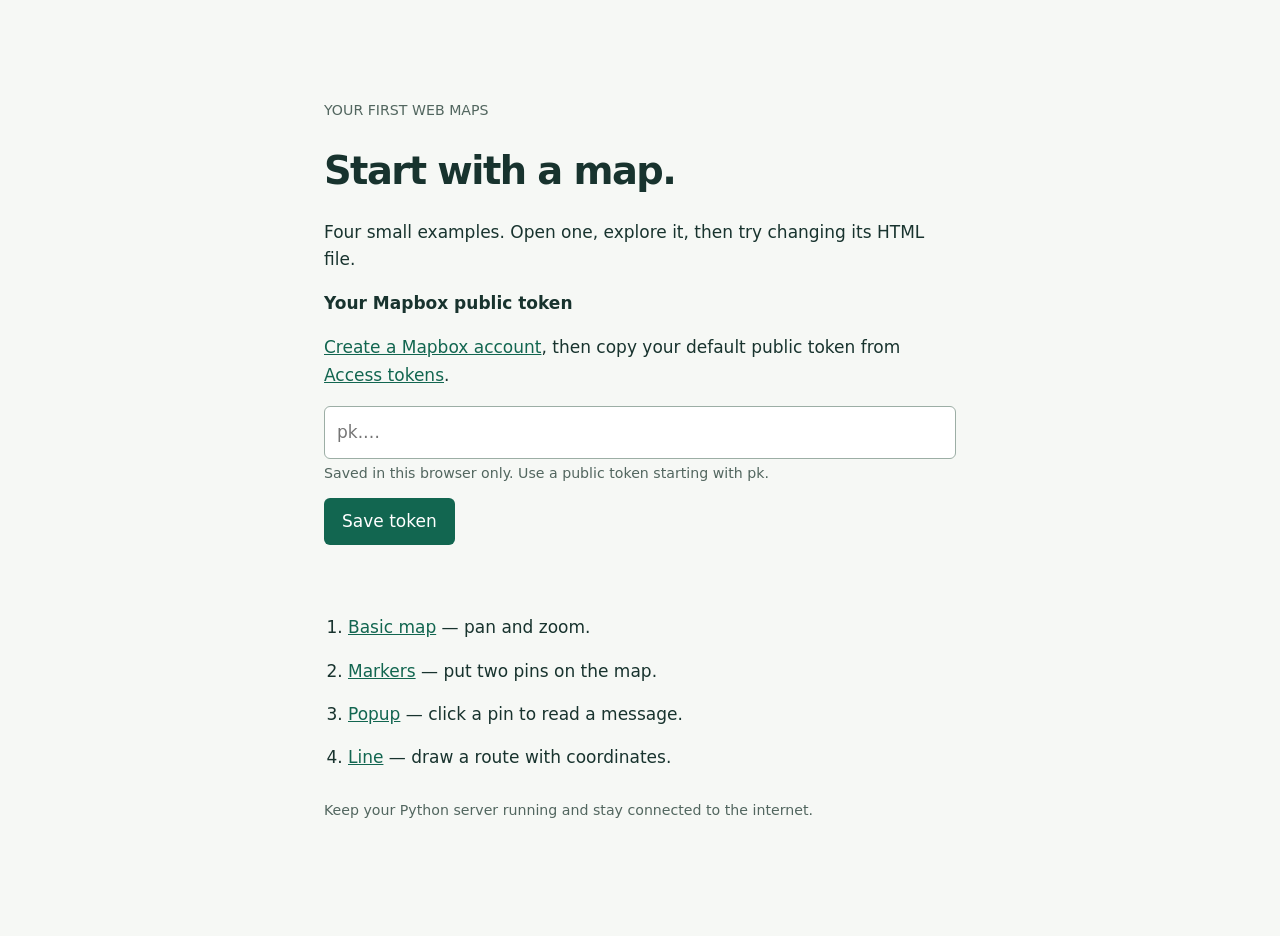
<file: index.html>
<!doctype html>
<html lang="en">
<head>
  <meta charset="utf-8">
  <meta name="viewport" content="width=device-width, initial-scale=1">
  <title>Mapbox — four small examples</title>
  <link rel="stylesheet" href="style.css">
</head>
<body>
  <main>
    <small>YOUR FIRST WEB MAPS</small>
    <h1>Start with a map.</h1>
    <p>Four small examples. Open one, explore it, then try changing its HTML file.</p>
    <form id="token-form">
      <label for="token">Your Mapbox public token</label>
      <p><a href="https://account.mapbox.com/auth/signup/">Create a Mapbox account</a>, then copy your default public token from <a href="https://account.mapbox.com/access-tokens/">Access tokens</a>.</p>
      <input id="token" type="text" placeholder="pk.…" autocomplete="off" spellcheck="false" required aria-describedby="token-note">
      <small id="token-note">Saved in this browser only. Use a public token starting with pk.</small><br>
      <button type="submit">Save token</button>
      <p id="status" role="status"></p>
    </form>
    <ol>
      <li><a href="01-basic-map.html">Basic map</a> — pan and zoom.</li>
      <li><a href="02-markers.html">Markers</a> — put two pins on the map.</li>
      <li><a href="03-popup.html">Popup</a> — click a pin to read a message.</li>
      <li><a href="04-line.html">Line</a> — draw a route with coordinates.</li>
    </ol>
    <p><small>Keep your Python server running and stay connected to the internet.</small></p>
  </main>
  <script>
    const input = document.querySelector('#token');
    const status = document.querySelector('#status');
    try {
      input.value = localStorage.getItem('mapbox-public-token') || '';
      if (input.value) status.textContent = 'Token saved. Choose an example below.';
    } catch (error) {
      status.textContent = 'Allow browser storage for this local site to save your token.';
    }
    document.querySelector('#token-form').addEventListener('submit', (event) => {
      event.preventDefault();
      const token = input.value.trim();
      if (!token.startsWith('pk.')) {
        status.textContent = 'Use your public token: it starts with pk.';
        return;
      }
      try {
        localStorage.setItem('mapbox-public-token', token);
        status.textContent = 'Token saved. Choose an example below.';
      } catch (error) {
        status.textContent = 'Allow browser storage for this local site, then try again.';
      }
    });
  </script>
</body>
</html>
</file>
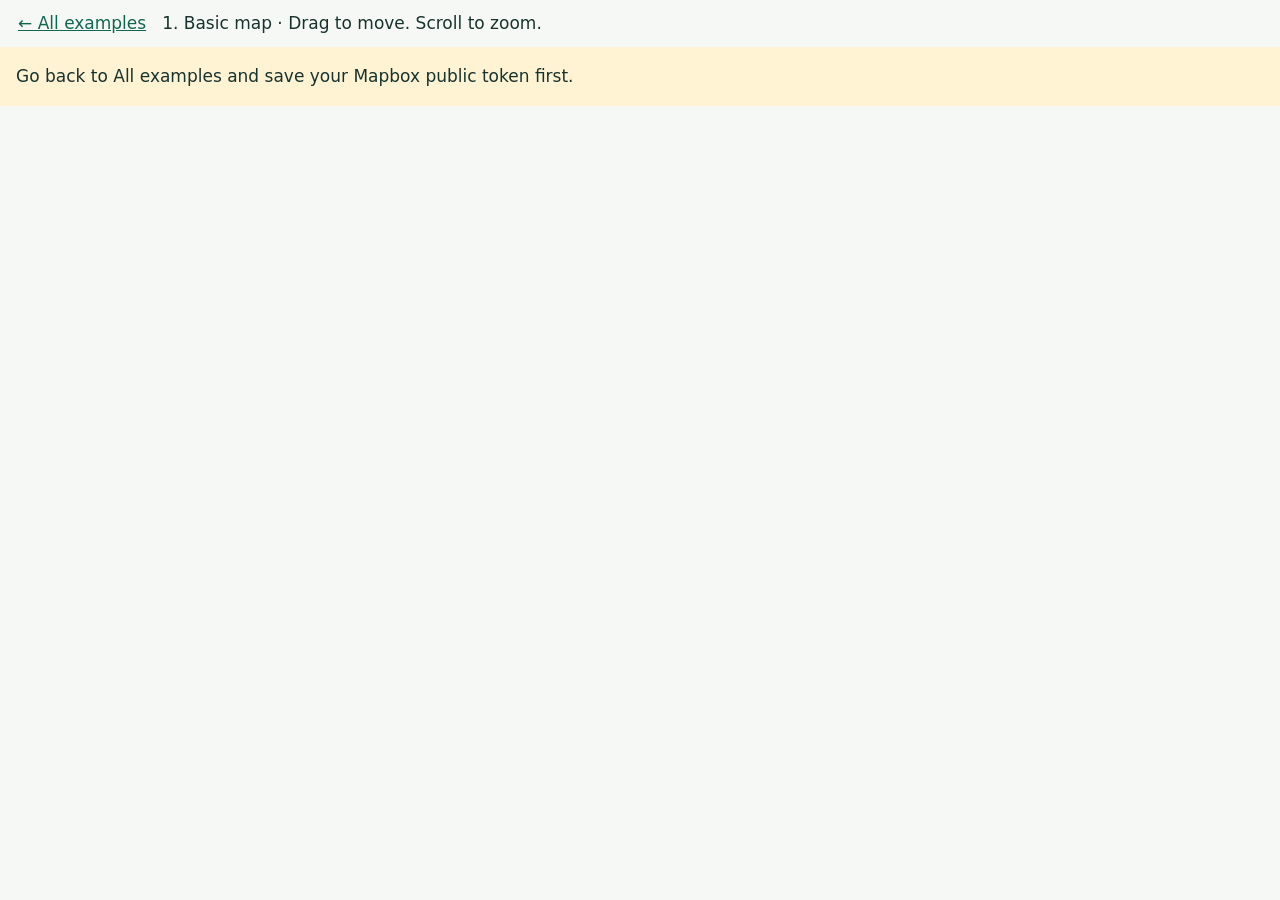
<file: 01-basic-map.html>
<!doctype html>
<html lang="en">
<head>
  <meta charset="utf-8">
  <meta name="viewport" content="width=device-width, initial-scale=1">
  <title>1. Basic map</title>
  <link href="https://api.mapbox.com/mapbox-gl-js/v3.33.0/mapbox-gl.css" rel="stylesheet">
  <link href="style.css" rel="stylesheet">
  <script src="https://api.mapbox.com/mapbox-gl-js/v3.33.0/mapbox-gl.js"></script>
</head>
<body class="map-page">
  <header><a href="index.html">← All examples</a><span>1. Basic map · Drag to move. Scroll to zoom.</span></header>
  <div id="notice" class="notice" role="alert" hidden></div>
  <div id="map" aria-label="Interactive map"></div>
  <script src="setup.js"></script>
  <!-- Simplified adaptation: https://docs.mapbox.com/mapbox-gl-js/example/simple-map/ -->
  <script>
    if (MAPBOX_TOKEN.startsWith('pk.') && window.mapboxgl && mapboxgl.supported()) {
    // Coordinates are [longitude, latitude]. Try changing zoom to 12.
    const map = new mapboxgl.Map({
      container: 'map',
      accessToken: MAPBOX_TOKEN,
      style: 'mapbox://styles/mapbox/standard',
      center: [-77.0353, 38.8895],
      zoom: 11
    });
    reportMapErrors(map);
    }
  </script>
</body>
</html>
</file>
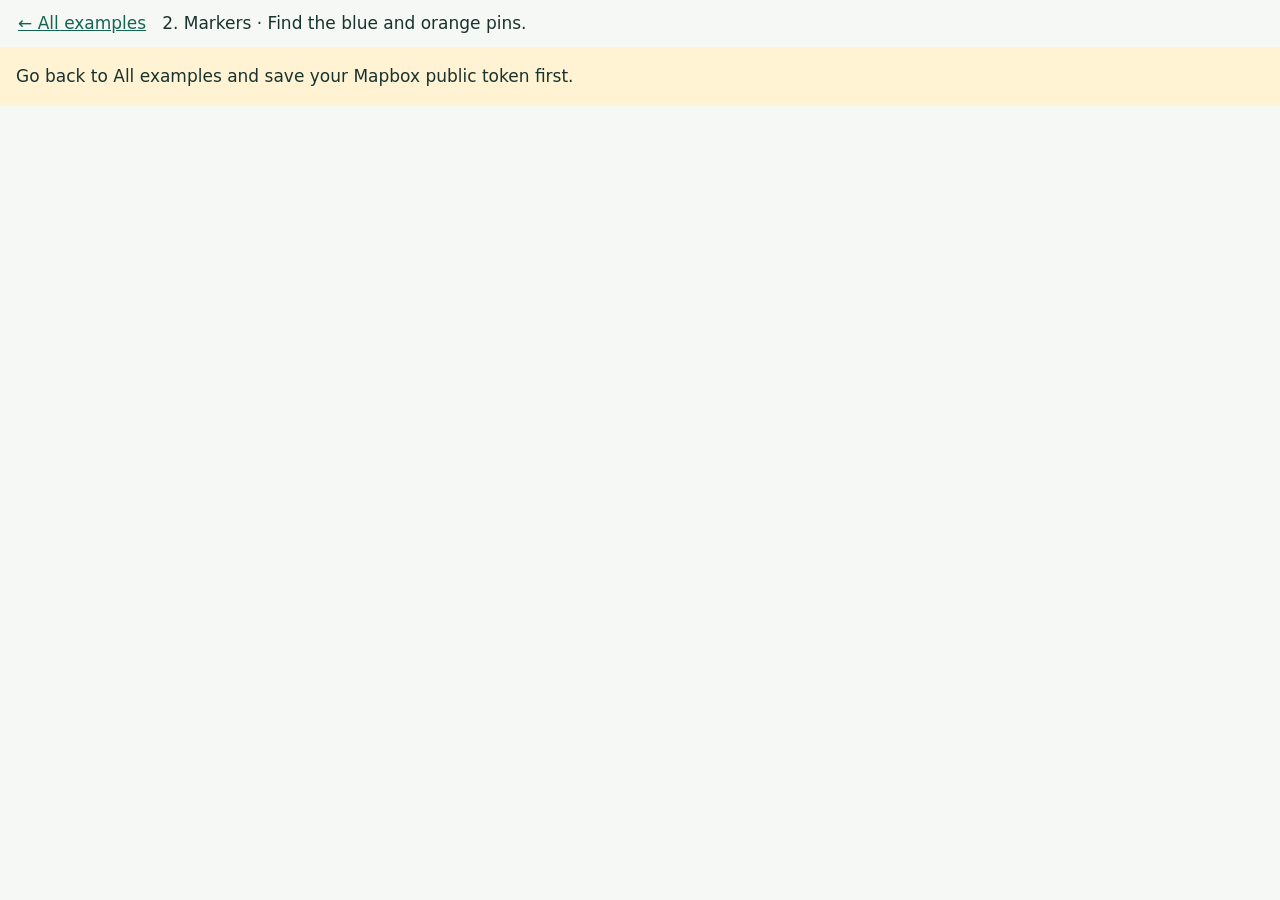
<file: 02-markers.html>
<!doctype html>
<html lang="en">
<head>
  <meta charset="utf-8">
  <meta name="viewport" content="width=device-width, initial-scale=1">
  <title>2. Markers</title>
  <link href="https://api.mapbox.com/mapbox-gl-js/v3.33.0/mapbox-gl.css" rel="stylesheet">
  <link href="style.css" rel="stylesheet">
  <script src="https://api.mapbox.com/mapbox-gl-js/v3.33.0/mapbox-gl.js"></script>
</head>
<body class="map-page">
  <header><a href="index.html">← All examples</a><span>2. Markers · Find the blue and orange pins.</span></header>
  <div id="notice" class="notice" role="alert" hidden></div>
  <div id="map" aria-label="Interactive map"></div>
  <script src="setup.js"></script>
  <!-- Simplified adaptation: https://docs.mapbox.com/mapbox-gl-js/example/add-a-marker/ -->
  <script>
    if (MAPBOX_TOKEN.startsWith('pk.') && window.mapboxgl && mapboxgl.supported()) {
    const map = new mapboxgl.Map({
      container: 'map',
      accessToken: MAPBOX_TOKEN,
      style: 'mapbox://styles/mapbox/standard',
      center: [-77.043, 38.8895],
      zoom: 13
    });
    reportMapErrors(map);

    // Try changing the second marker's color to 'purple'.
    new mapboxgl.Marker({ color: '#237bd4' })
      .setLngLat([-77.0353, 38.8895])
      .addTo(map);

    new mapboxgl.Marker({ color: '#e47928' })
      .setLngLat([-77.0502, 38.8893])
      .addTo(map);
    }
  </script>
</body>
</html>
</file>
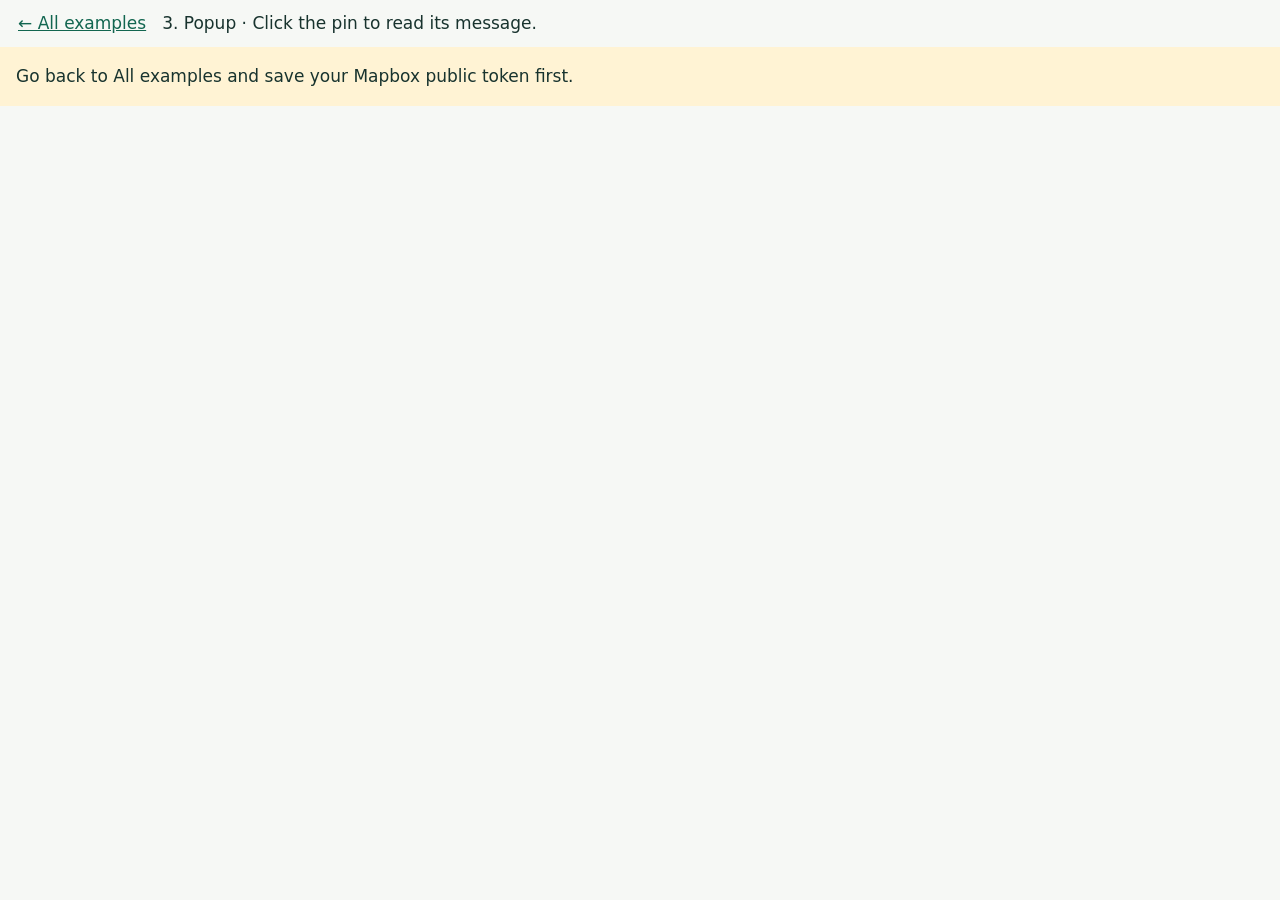
<file: 03-popup.html>
<!doctype html>
<html lang="en">
<head>
  <meta charset="utf-8">
  <meta name="viewport" content="width=device-width, initial-scale=1">
  <title>3. Popup</title>
  <link href="https://api.mapbox.com/mapbox-gl-js/v3.33.0/mapbox-gl.css" rel="stylesheet">
  <link href="style.css" rel="stylesheet">
  <script src="https://api.mapbox.com/mapbox-gl-js/v3.33.0/mapbox-gl.js"></script>
</head>
<body class="map-page">
  <header><a href="index.html">← All examples</a><span>3. Popup · Click the pin to read its message.</span></header>
  <div id="notice" class="notice" role="alert" hidden></div>
  <div id="map" aria-label="Interactive map"></div>
  <script src="setup.js"></script>
  <!-- Simplified adaptation: https://docs.mapbox.com/mapbox-gl-js/example/set-popup/ -->
  <script>
    if (MAPBOX_TOKEN.startsWith('pk.') && window.mapboxgl && mapboxgl.supported()) {
    const location = [-77.0353, 38.8895];
    const map = new mapboxgl.Map({
      container: 'map',
      accessToken: MAPBOX_TOKEN,
      style: 'mapbox://styles/mapbox/standard',
      center: location,
      zoom: 14
    });
    reportMapErrors(map);

    // Try writing your own message inside the quotes.
    const popup = new mapboxgl.Popup({ offset: 25 })
      .setText('Hello from the Washington Monument!');

    new mapboxgl.Marker()
      .setLngLat(location)
      .setPopup(popup)
      .addTo(map);
    }
  </script>
</body>
</html>
</file>
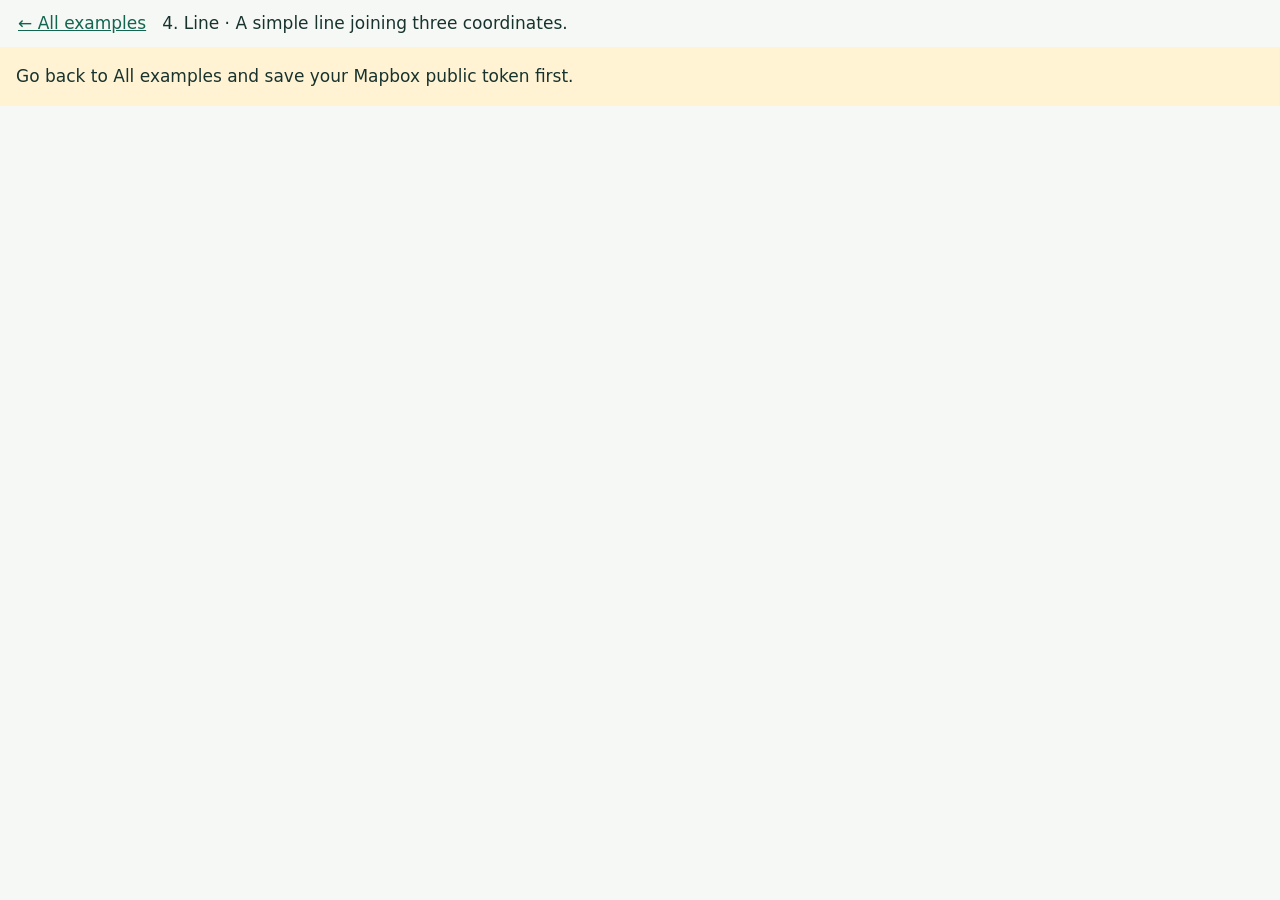
<file: 04-line.html>
<!doctype html>
<html lang="en">
<head>
  <meta charset="utf-8">
  <meta name="viewport" content="width=device-width, initial-scale=1">
  <title>4. Line</title>
  <link href="https://api.mapbox.com/mapbox-gl-js/v3.33.0/mapbox-gl.css" rel="stylesheet">
  <link href="style.css" rel="stylesheet">
  <script src="https://api.mapbox.com/mapbox-gl-js/v3.33.0/mapbox-gl.js"></script>
</head>
<body class="map-page">
  <header><a href="index.html">← All examples</a><span>4. Line · A simple line joining three coordinates.</span></header>
  <div id="notice" class="notice" role="alert" hidden></div>
  <div id="map" aria-label="Interactive map"></div>
  <script src="setup.js"></script>
  <!-- Simplified adaptation: https://docs.mapbox.com/mapbox-gl-js/example/geojson-line/ -->
  <script>
    if (MAPBOX_TOKEN.startsWith('pk.') && window.mapboxgl && mapboxgl.supported()) {
    const map = new mapboxgl.Map({
      container: 'map',
      accessToken: MAPBOX_TOKEN,
      style: 'mapbox://styles/mapbox/standard',
      center: [-77.043, 38.8895],
      zoom: 13
    });
    reportMapErrors(map);

    // Wait until the map style is ready before adding data.
    map.on('load', () => {
      map.addSource('route', {
        type: 'geojson',
        data: {
          type: 'Feature',
          properties: {},
          geometry: {
            type: 'LineString',
            coordinates: [
              [-77.0502, 38.8893],
              [-77.0438, 38.8894],
              [-77.0353, 38.8895]
            ]
          }
        }
      });

      // Try a different line color or width.
      map.addLayer({
        id: 'route-line',
        type: 'line',
        source: 'route',
        slot: 'middle',
        layout: { 'line-join': 'round', 'line-cap': 'round' },
        paint: { 'line-color': '#237bd4', 'line-width': 6 }
      });
    });
    }
  </script>
</body>
</html>
</file>
<file: style.css>
* { box-sizing: border-box; }
body { margin: 0; color: #18332e; background: #f6f8f5; font: 17px/1.6 system-ui, sans-serif; }
main { max-width: 680px; margin: 8vh auto; padding: 24px; }
h1 { font-size: 2.4rem; line-height: 1.15; letter-spacing: -0.04em; }
a { color: #126650; }
label { display: block; font-weight: 600; margin-bottom: 8px; }
input { width: 100%; padding: 12px; border: 1px solid #9caea5; border-radius: 6px; font: inherit; }
button { margin-top: 12px; padding: 10px 18px; border: 0; border-radius: 6px; background: #126650; color: white; font: inherit; cursor: pointer; }
a:focus-visible, button:focus-visible, input:focus-visible { outline: 3px solid #dd9200; outline-offset: 3px; }
ol { padding-left: 24px; }
li { padding: 8px 0; }
small { color: #52665f; }
#status { min-height: 1.6em; }
.map-page { height: 100vh; display: flex; flex-direction: column; }
header { padding: 10px 18px; background: #f6f8f5; }
header span { margin-left: 16px; }
#map { flex: 1; min-height: 0; width: 100%; }
.notice { padding: 16px; background: #fff3d4; }
[hidden] { display: none !important; }
</file>
